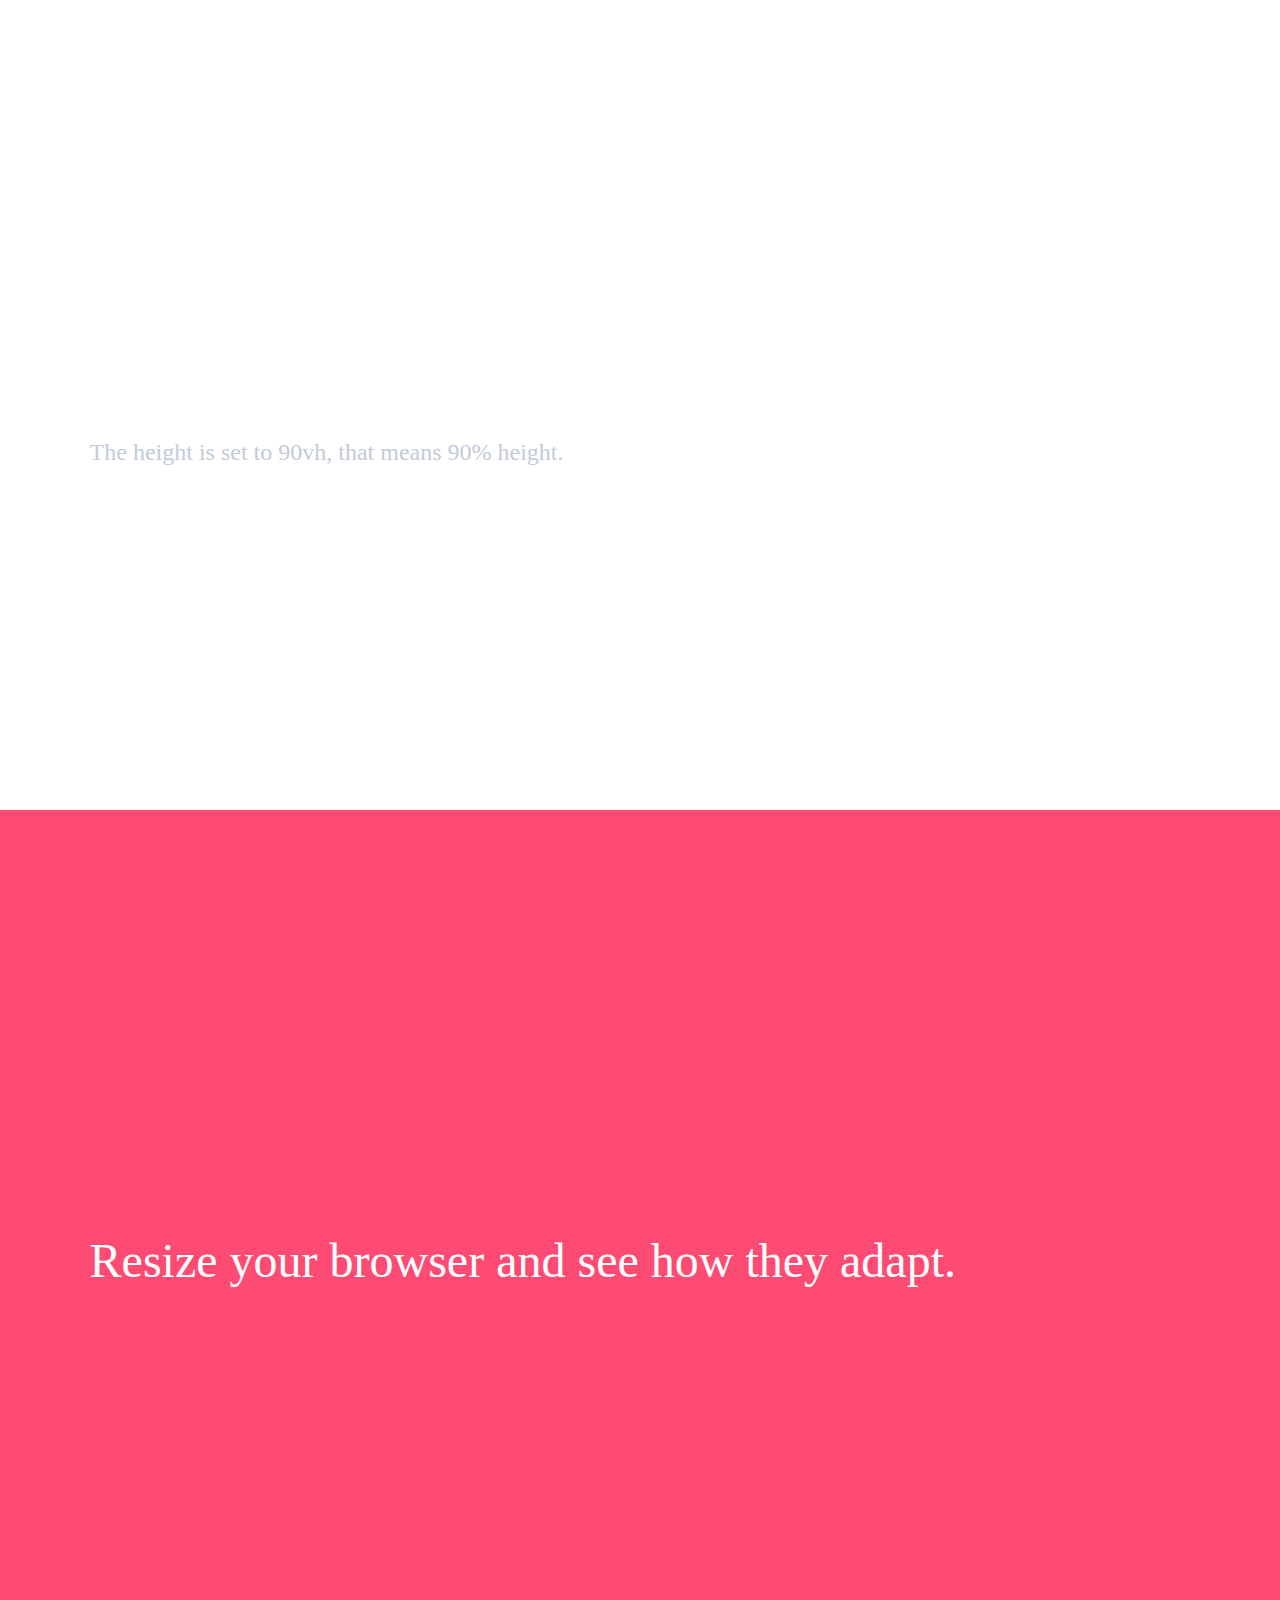
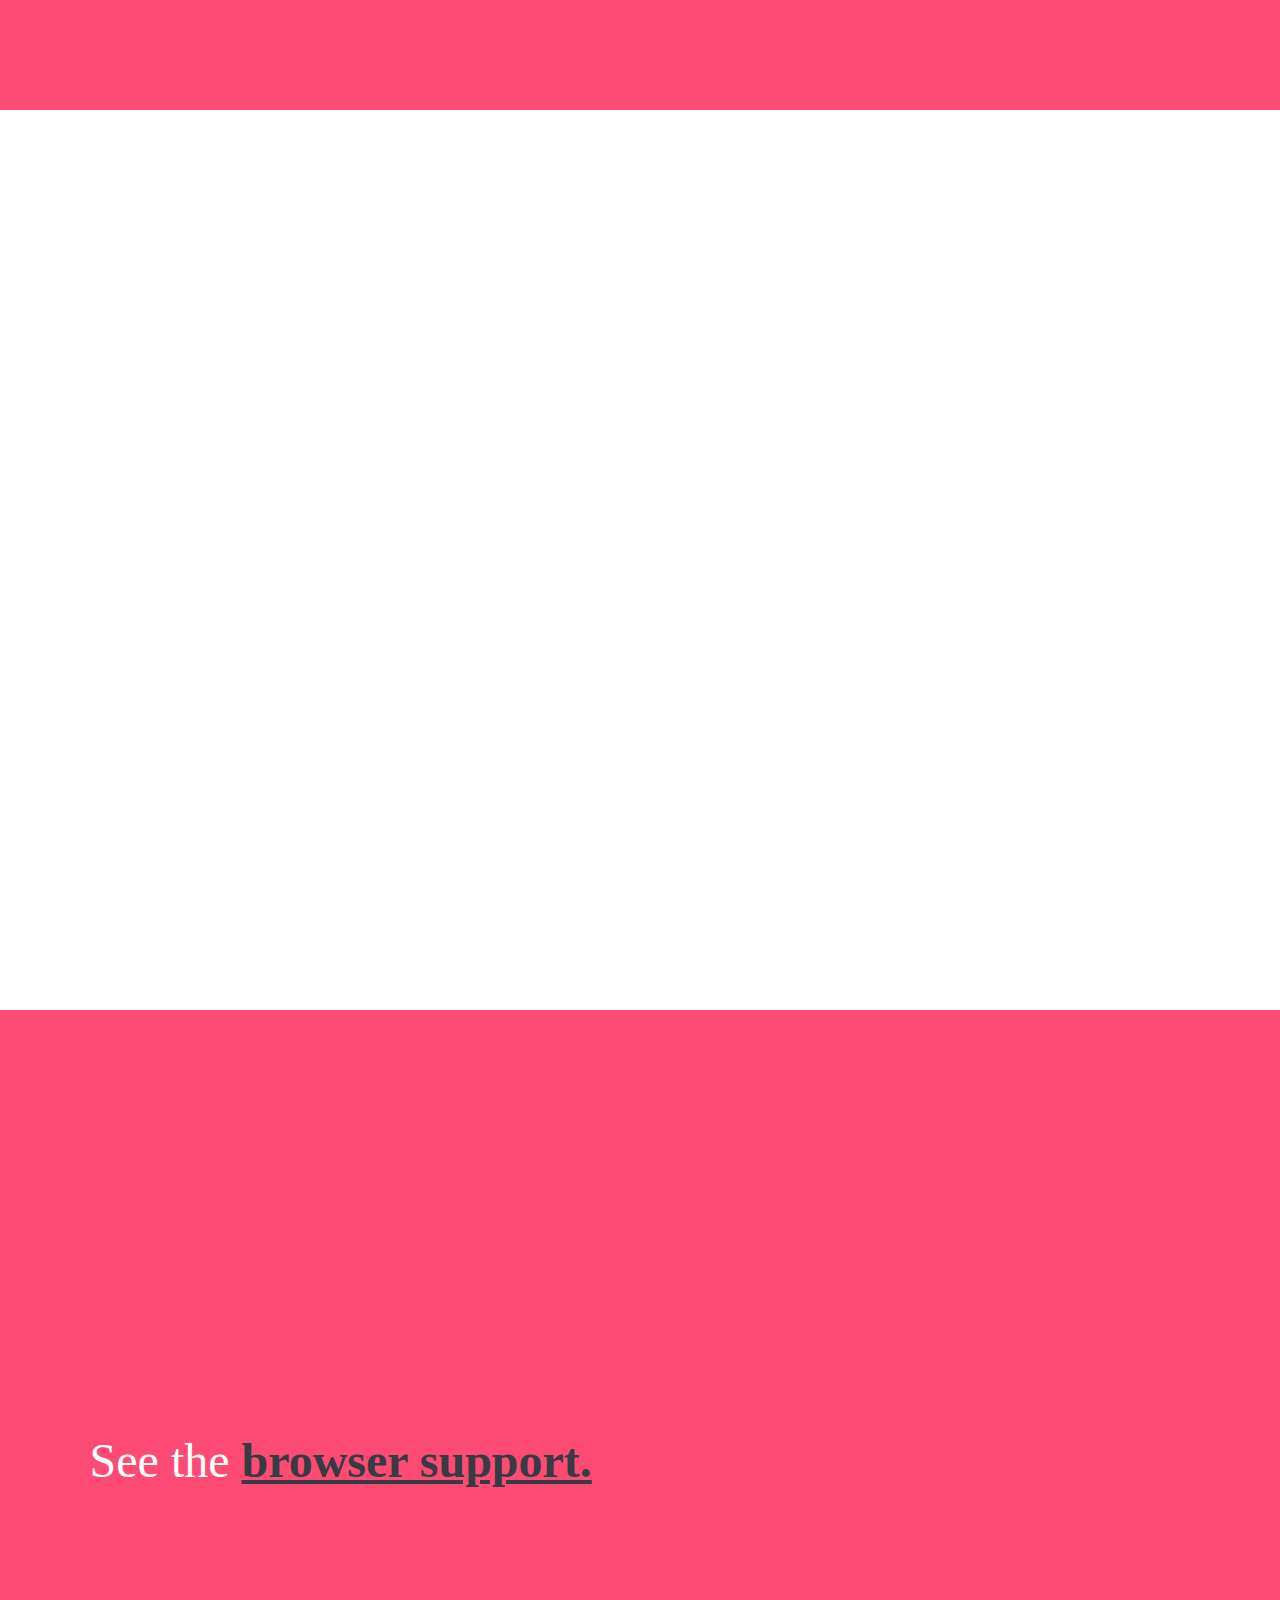
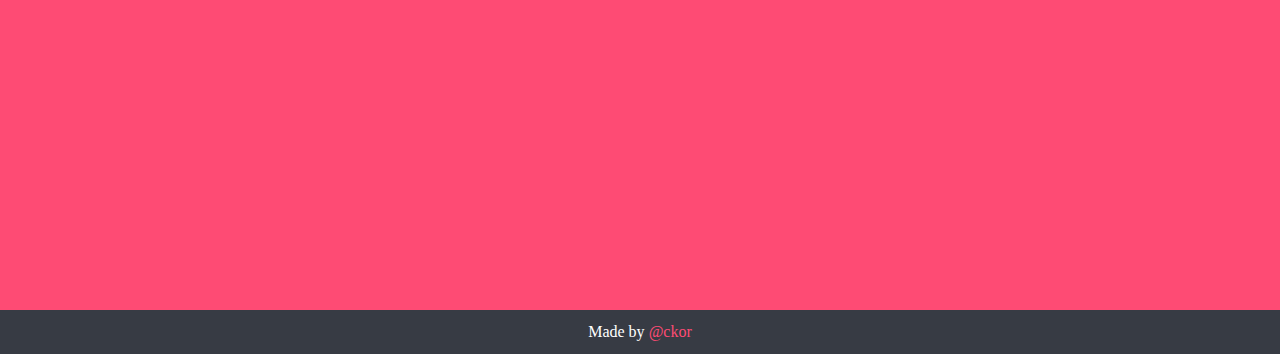
<file: index-2.html>
<!doctype html>
<html>
<head>
<meta charset="UTF-8">
<title>Documento senza titolo</title>
<style media="screen">
* {
box-sizing: border-box;
}

body {
margin: 0;
font-weight: 500;
font-family: 'HelveticaNeue';
}

section {
width: 100%;
padding: 0 7%;
display: table;
margin: 0;
max-width: none;
background-color: #fff;
height: 100vh;

&:nth-of-type(2n) {
  background-color: #FE4B74;
}
}

.intro {
height: 90vh;
}

.content {
display: table-cell;
vertical-align: middle;
}

h1 {
font-size: 3em;
display: block;
color: white;
font-weight: 300;
}

p {
font-size: 1.5em;
font-weight: 500;
color: #C3CAD9;
}

a {
font-weight: 700;
color: #373B44;
position: relative;

&:hover{
  opacity: 0.8;
}

&:active {
  top: 1px;
}
}

footer {
padding: 1% 5%;
text-align:center;
background-color: #373B44;
color: white;

a {
  color: #FE4B74;
  font-weight: 500;
  text-decoration: none;
}
}
</style>
</head>

<body>

  <section class="intro">
  <div class="content">
    <h1>You can create full screen sections without javascript.</h1>
    <p>The height is set to 90vh, that means 90% height.</p>
 </div>
</section>

<section>
  <div class="content">
    <h1>Resize your browser and see how they adapt.</h1>
 </div>
</section>

<section>
  <div class="content">
    <h1>It's amazing and fast.</h1>
 </div>
</section>

<section>
  <div class="content">
    <h1>See the <a href="http://caniuse.com/#feat=viewport-units">browser support.</a></h1>
 </div>
</section>

<footer>
  Made by <a href="https://www.twitter.com/ckor">@ckor</a>
</footer>

</body>
</html>
</file>
